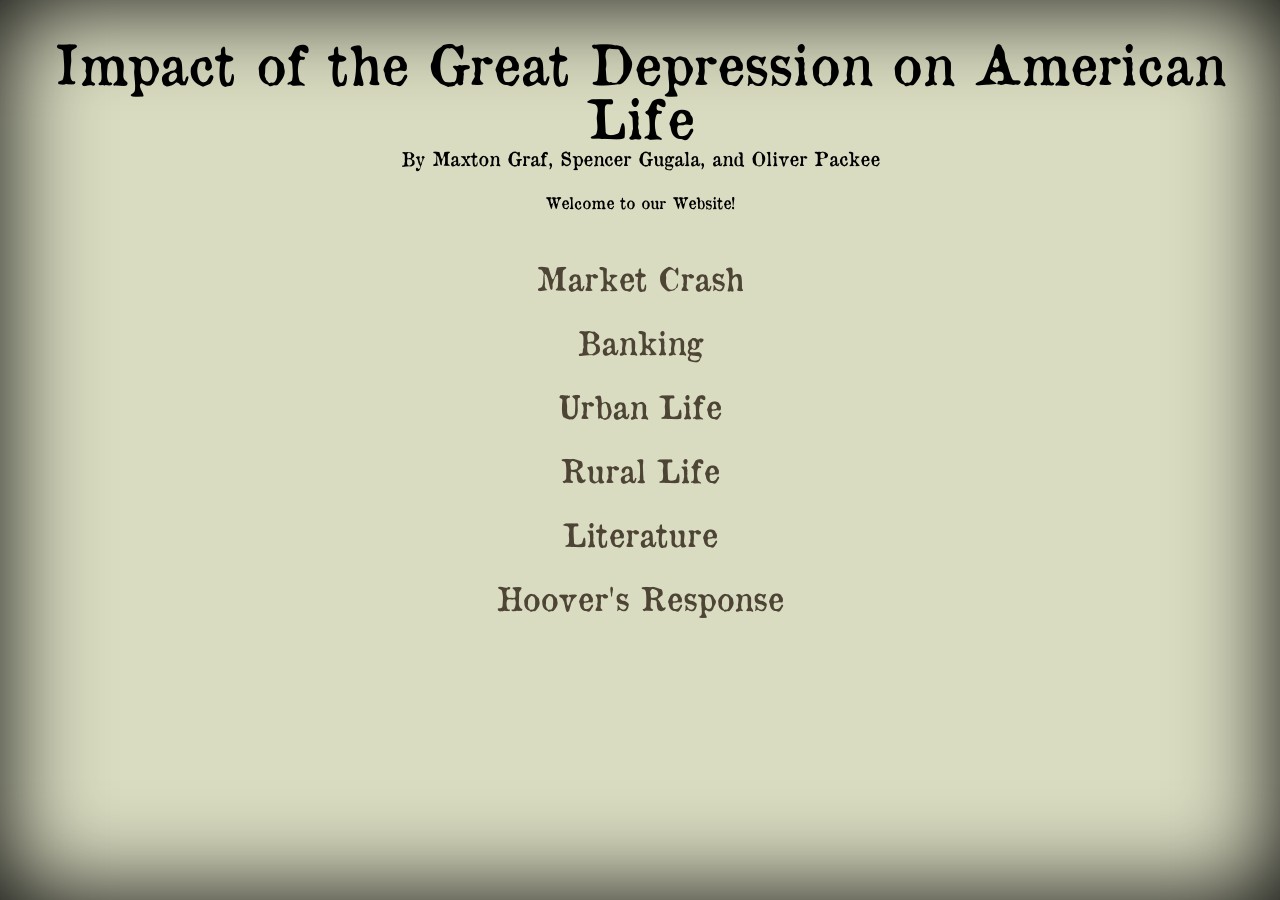
<file: index.html>
<!DOCTYPE html>
<html lang="english">
  <head>
    <link rel="stylesheet" type="text/css" href="static/index.css"/>
    <title>US History Project</title>
  </head>
  <body>
    <div class="wrapper">
      <h1 id="title">Impact of the Great Depression on American Life</h1>
      <h3>By Maxton Graf, Spencer Gugala, and Oliver Packee</h3>
      <p id="db">Welcome to our Website!</p>

      <div>
        <a id="ll" href="market/index.html">Market Crash</a>
      </div>
      <div>
        <a id="ll" href="banking/index.html">Banking</a>
      </div>
      <div>
        <a id="ll" href="urban/index.html">Urban Life</a>
      </div>
      <div>
        <a id="ll" href="rural/index.html">Rural Life</a>
      </div>
      <div>
        <a id="ll" href="literature/index.html">Literature</a>
      </div>
      <div>
        <a id="ll" href="hoover/index.html">Hoover's Response</a>
      </div>
    </div>
  </body>
</html>
</file>
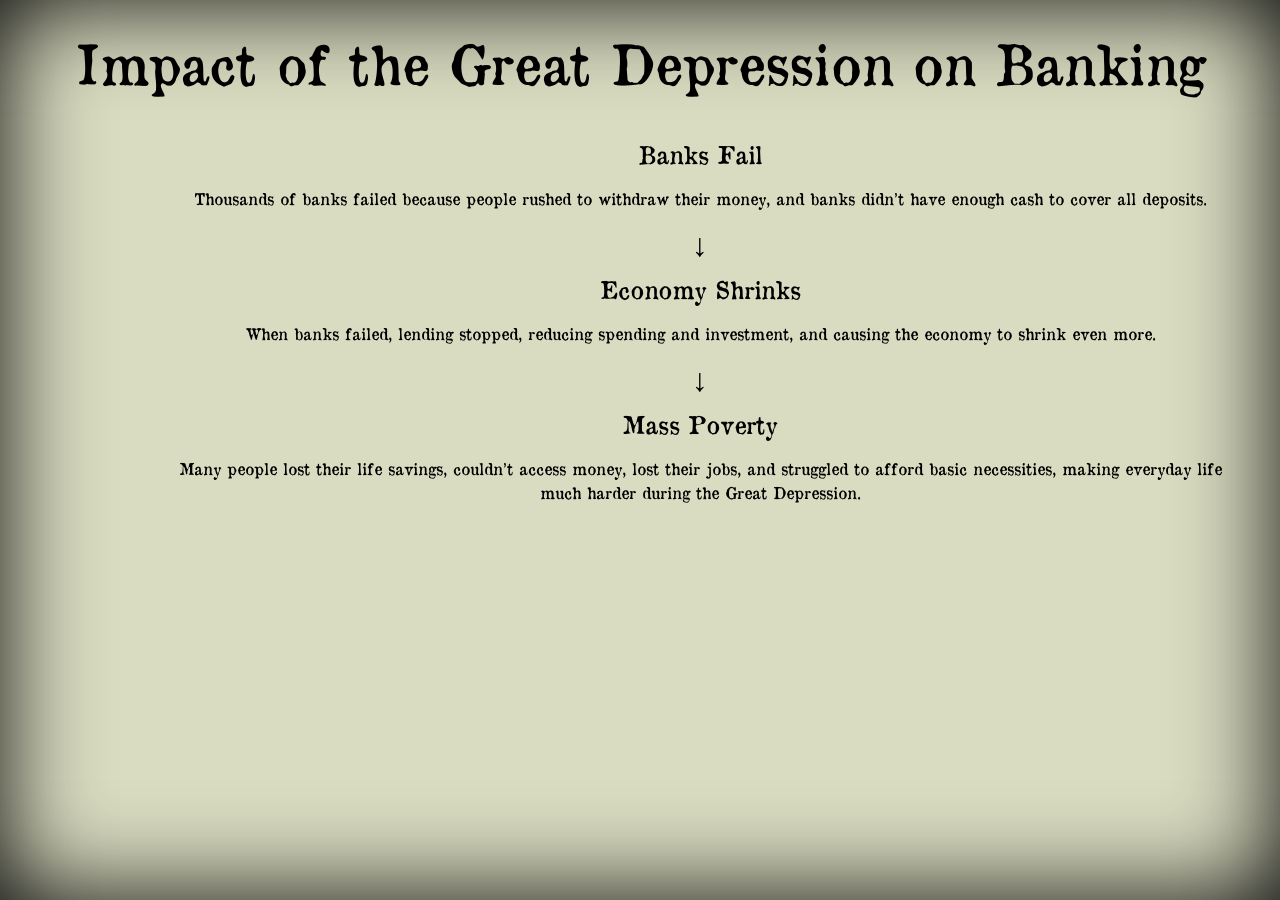
<file: banking/index.html>
<!DOCTYPE html>
<html lang="english">
  <head>
    <link rel="stylesheet" type="text/css" href="../static/index.css"/>
    <title>Banking</title>
  </head>
  <body>
    <div class="wrapper">
      <h1 id="title">Impact of the Great Depression on Banking</h1>
      <br>
      <br>
      <ul>
        <div>
            <h2>Banks Fail</h2>
            <p>
                Thousands of banks failed because people rushed to withdraw their money, and banks didn’t have enough cash to cover all deposits.
            </p>
        </div>
        <h1>↓</h1>
        <div>
            <h2>Economy Shrinks</h2>
            <p>
                When banks failed, lending stopped, reducing spending and investment, and causing the economy to shrink even more.
            </p>
        </div>
        <h1>↓</h1>
        <div>
            <h2>Mass Poverty</h2>
            <p>
                Many people lost their life savings, couldn’t access money, lost their jobs, and struggled to afford basic necessities, making everyday life much harder during the Great Depression.
            </p>
        </div>
      </ul>
    </div>
  </body>
</html>
</file>
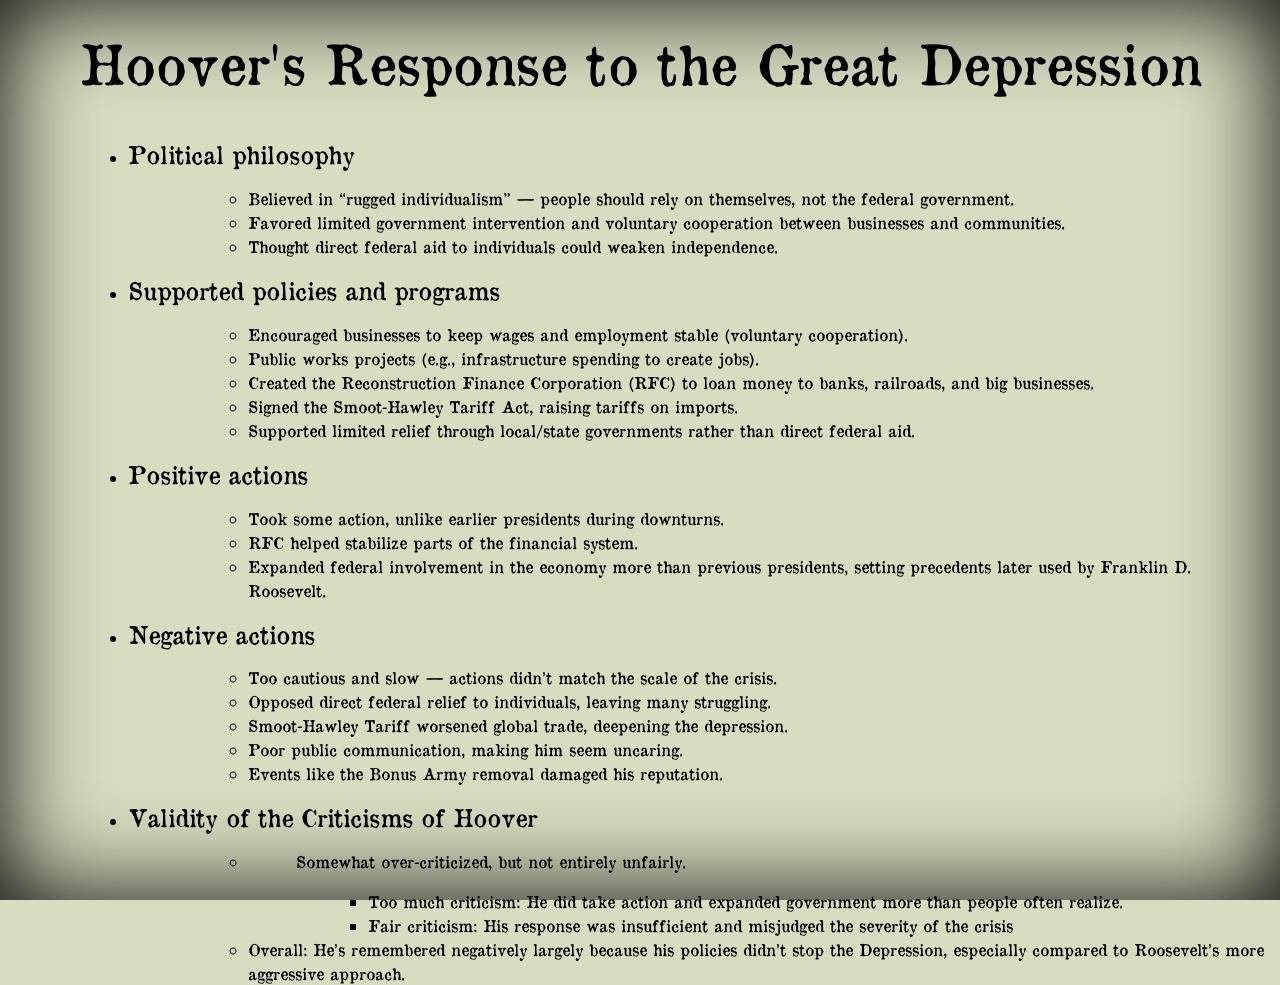
<file: hoover/index.html>
<!DOCTYPE html>
<html lang="english" id="">
  <head>
    <link rel="stylesheet" type="text/css" href="../static/index.css"/>
    <title>Hoover</title>
  </head>
  <body>
    <div class="wrapper">
        <h1 id="title">Hoover's Response to the Great Depression</h1>
        <br>
        <br>
        <ul>
            <li> 
                <h2>Political philosophy </h2> 
                <ul>
                    <li> 
                        Believed in “rugged individualism” — people should rely on themselves, not the federal government. 
                    </li>
                    <li> 
                        Favored limited government intervention and voluntary cooperation between businesses and communities.
                    </li>
                    <li>
                        Thought direct federal aid to individuals could weaken independence. 
                    </li>
                </ul>
            </li>
            <li> 
                <h2>Supported policies and programs</h2> 
                <ul>
                    <li> 
                        Encouraged businesses to keep wages and employment stable (voluntary cooperation).
                    </li>
                    <li> 
                        Public works projects (e.g., infrastructure spending to create jobs).
                    </li>
                    <li>
                        Created the Reconstruction Finance Corporation (RFC) to loan money to banks, railroads, and big businesses.
                    </li>
                    <li>   
                        Signed the Smoot-Hawley Tariff Act, raising tariffs on imports.
                    </li>
                    <li>
                        Supported limited relief through local/state governments rather than direct federal aid. 
                    </li>
                </ul>
            </li>
            <li>
                <h2>Positive actions</h2>
                <ul>
                    <li>
                        Took some action, unlike earlier presidents during downturns.
                    </li>
                    <li>
                        RFC helped stabilize parts of the financial system.
                    </li>
                    <li>
                        Expanded federal involvement in the economy more than previous presidents, setting precedents later used by Franklin D. Roosevelt.
                    </li>
                </ul>
            </li>
            <li>
                <h2>Negative actions</h2>
                <ul>
                    <li>
                        Too cautious and slow — actions didn’t match the scale of the crisis.
                    </li>
                    <li>
                        Opposed direct federal relief to individuals, leaving many struggling.
                    </li>
                    <li>
                        Smoot-Hawley Tariff worsened global trade, deepening the depression.
                    </li>
                    <li>
                        Poor public communication, making him seem uncaring.
                    </li>
                    <li>
                       Events like the Bonus Army removal damaged his reputation.  
                    </li>
                </ul>
            </li>
            <li>
                <h2>Validity of the Criticisms of Hoover</h2>
                <ul>
                    <li>
                        <p>Somewhat over-criticized, but not entirely unfairly.</p>
                        <ul>
                            <li>
                                Too much criticism: He did take action and expanded government more than people often realize.
                            </li>
                            <li>
                                Fair criticism: His response was insufficient and misjudged the severity of the crisis
                            </li>
                        </ul>
                    </li>
                    <li>
                        Overall: He’s remembered negatively largely because his policies didn’t stop the Depression, especially compared to Roosevelt’s more aggressive approach. 
                    </li>
                </ul>
            </li>
        </ul>
    </div>
  </body>
</html>
</file>
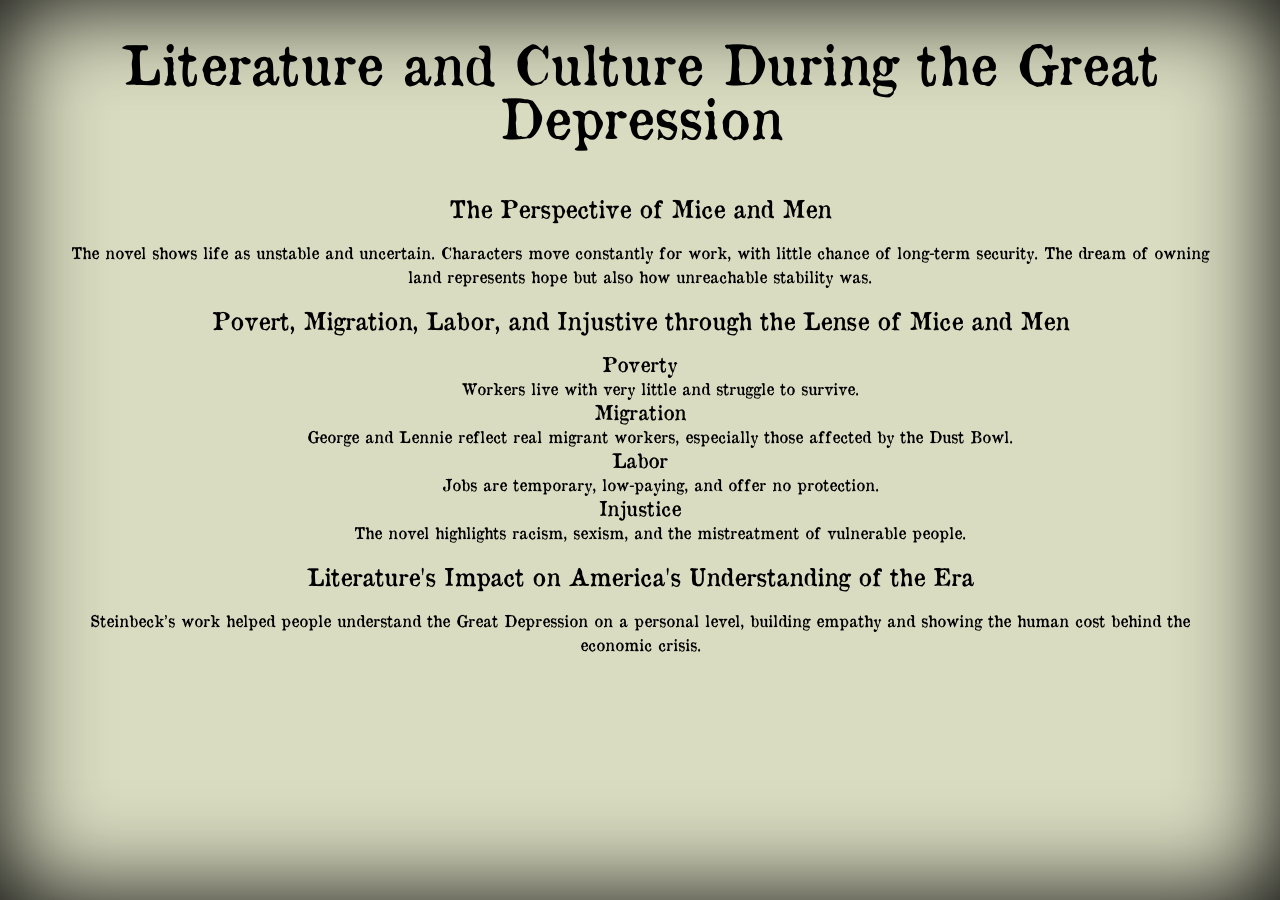
<file: literature/index.html>
<!DOCTYPE html>
<html lang="english">
  <head>
    <link rel="stylesheet" type="text/css" href="../static/index.css"/>
    <title>Literature</title>
  </head>
  <body>
    <div class="wrapper">
      <h1 id="title">Literature and Culture During the Great Depression</h1>
      <br>
      <br>
      <div>
        <h2>The Perspective of Mice and Men</h2>
        <p>
            The novel shows life as unstable and uncertain. Characters move constantly for work, with little chance of long-term security. The dream of owning land represents hope but also how unreachable stability was.
        </p>
      </div>
      <div>
        <h2>Povert, Migration, Labor, and Injustive through the Lense of Mice and Men</h2>
        <dl>
            <dt> Poverty
            <dd> Workers live with very little and struggle to survive.
              
            <dt> Migration
            <dd> George and Lennie reflect real migrant workers, especially those affected by the Dust Bowl.
            
            <dt> Labor
            <dd> Jobs are temporary, low-paying, and offer no protection.
            
            <dt> Injustice
            <dd> The novel highlights racism, sexism, and the mistreatment of vulnerable people.
        </dl>
      </div>
      <div>
        <h2>Literature's Impact on America's Understanding of the Era</h2>
        <p>
            Steinbeck’s work helped people understand the Great Depression on a personal level, building empathy and showing the human cost behind the economic crisis.
        </p>
      </div>
    </div>
  </body>
</html>
</file>
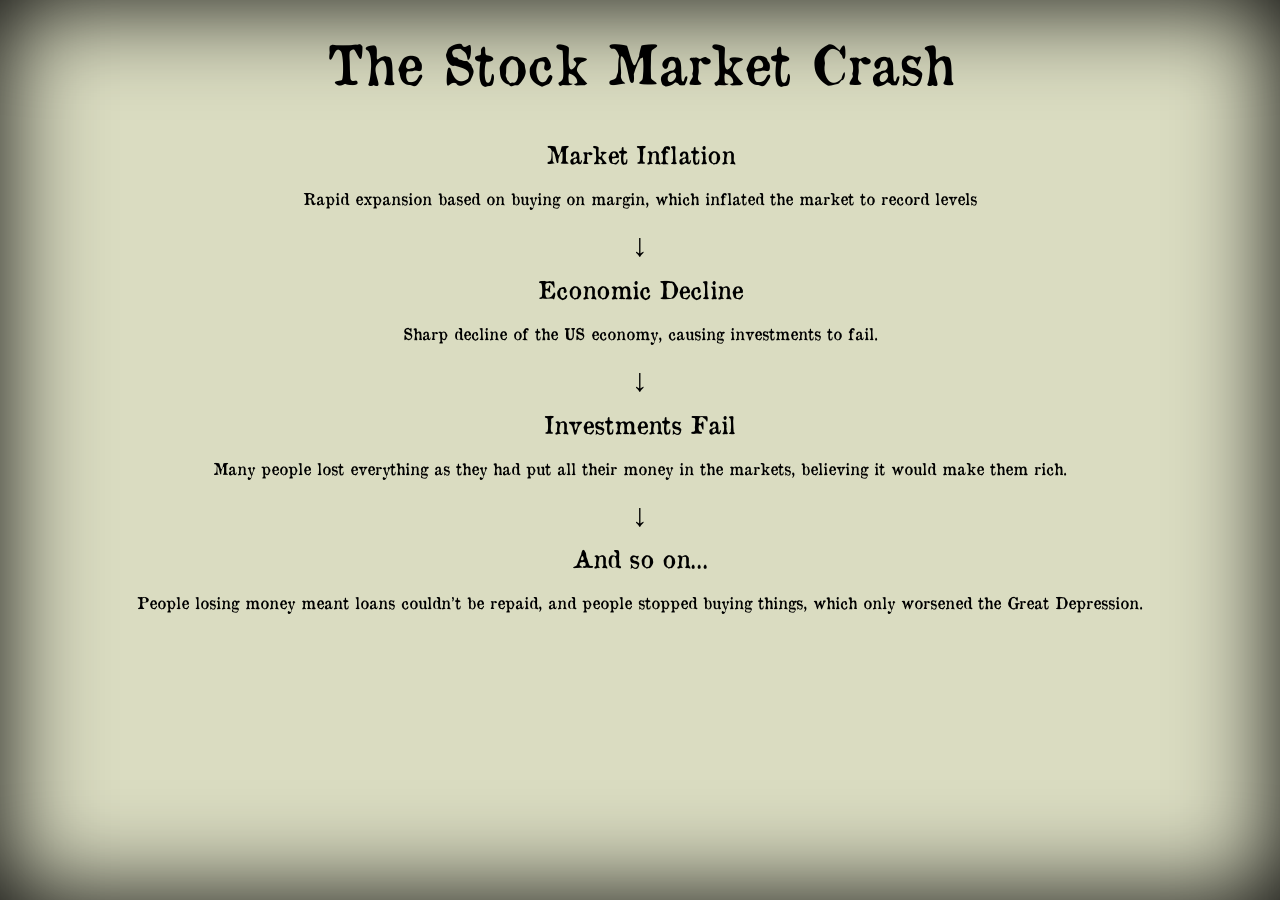
<file: market/index.html>
<!DOCTYPE html>
<html lang="english">
  <head>
    <link rel="stylesheet" type="text/css" href="../static/index.css"/>
    <title>Market</title>
  </head>
  <body>
    <div class="wrapper">
        <h1 id="title">The Stock Market Crash</h1>
        <br>
        <br>
        <div>
            <h2>Market Inflation</h2>
            <p>
                Rapid expansion based on buying on margin, which inflated the market to record levels
            </p>
        </div>
        <h1>↓</h1>
        <div>
            <h2>Economic Decline</h2>
            <p>
                Sharp decline of the US economy, causing investments to fail.
            </p>
        </div>
        <h1>↓</h1>
        <div>
            <h2>Investments Fail</h2>
            <p>
                Many people lost everything as they had put all their money in the markets, believing it would make them rich. 
            </p>
        </div>
        <h1>↓</h1>
        <div>
            <h2>And so on...</h2>
            <p>
                People losing money meant loans couldn’t be repaid, and people stopped buying things, which only worsened the Great Depression.
            </p>
        </div>
    </div>
  </body>
</html>
</file>
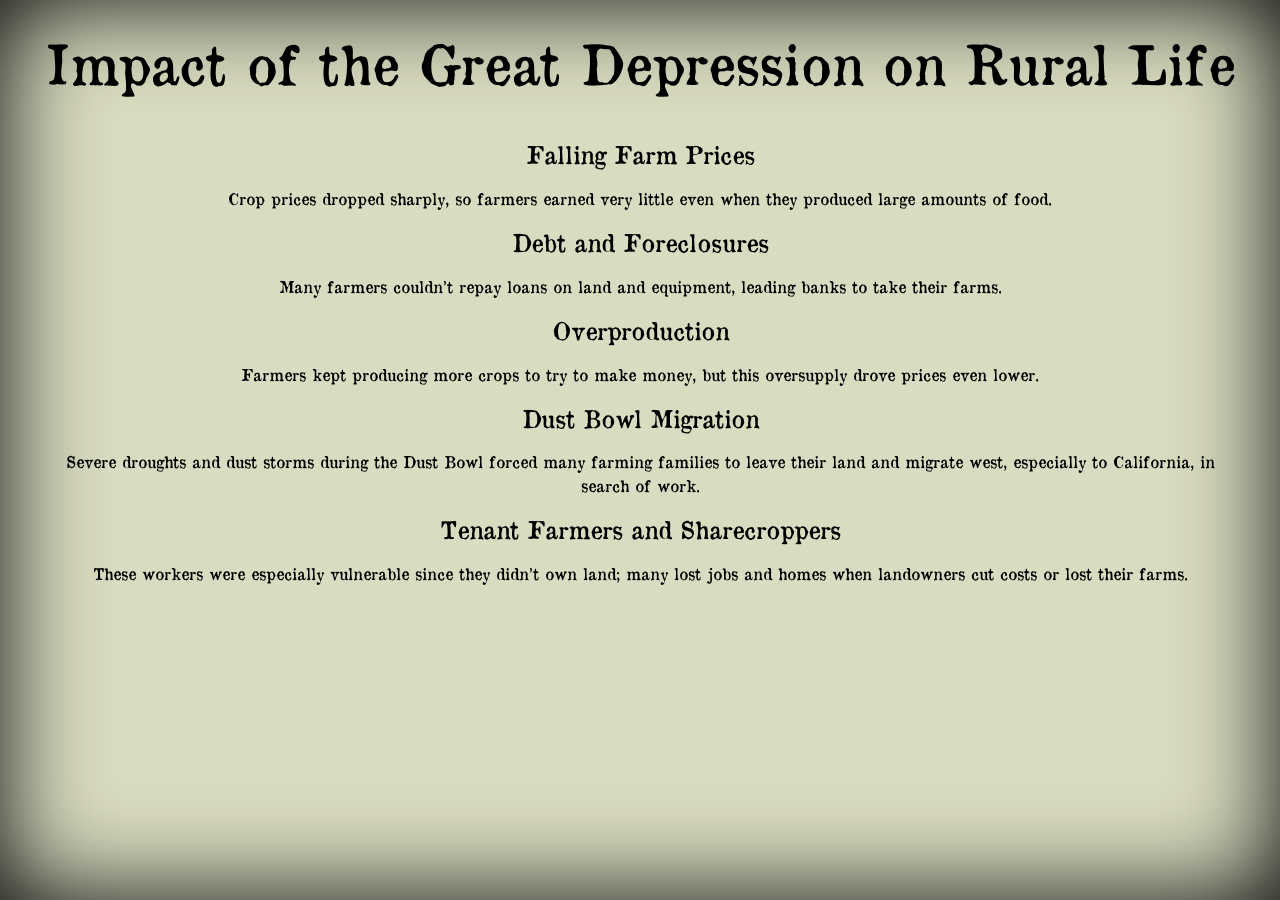
<file: rural/index.html>
<!DOCTYPE html>
<html lang="english">
  <head>
    <link rel="stylesheet" type="text/css" href="../static/index.css"/>
    <title>Rural</title>
  </head>
  <body>
    <div class="wrapper">
      <h1 id="title">Impact of the Great Depression on Rural Life</h1>
      <br>
      <br>
      <div>
        <h2>Falling Farm Prices</h2>
        <p>
            Crop prices dropped sharply, so farmers earned very little even when they produced large amounts of food.
        </p>
      </div>
      <div>
        <h2>Debt and Foreclosures</h2>
        <p>
            Many farmers couldn’t repay loans on land and equipment, leading banks to take their farms.
        </p>
      </div>
      <div>
        <h2>Overproduction</h2>
        <p>
            Farmers kept producing more crops to try to make money, but this oversupply drove prices even lower.
        </p>
      </div>
      <div>
        <h2>Dust Bowl Migration</h2>
        <p>
            Severe droughts and dust storms during the Dust Bowl forced many farming families to leave their land and migrate west, especially to California, in search of work.
        </p>
      </div>
      <div>
        <h2>Tenant Farmers and Sharecroppers</h2>
        <p>
            These workers were especially vulnerable since they didn’t own land; many lost jobs and homes when landowners cut costs or lost their farms.
        </p>
      </div>
    </div>
  </body>
</html>
</file>
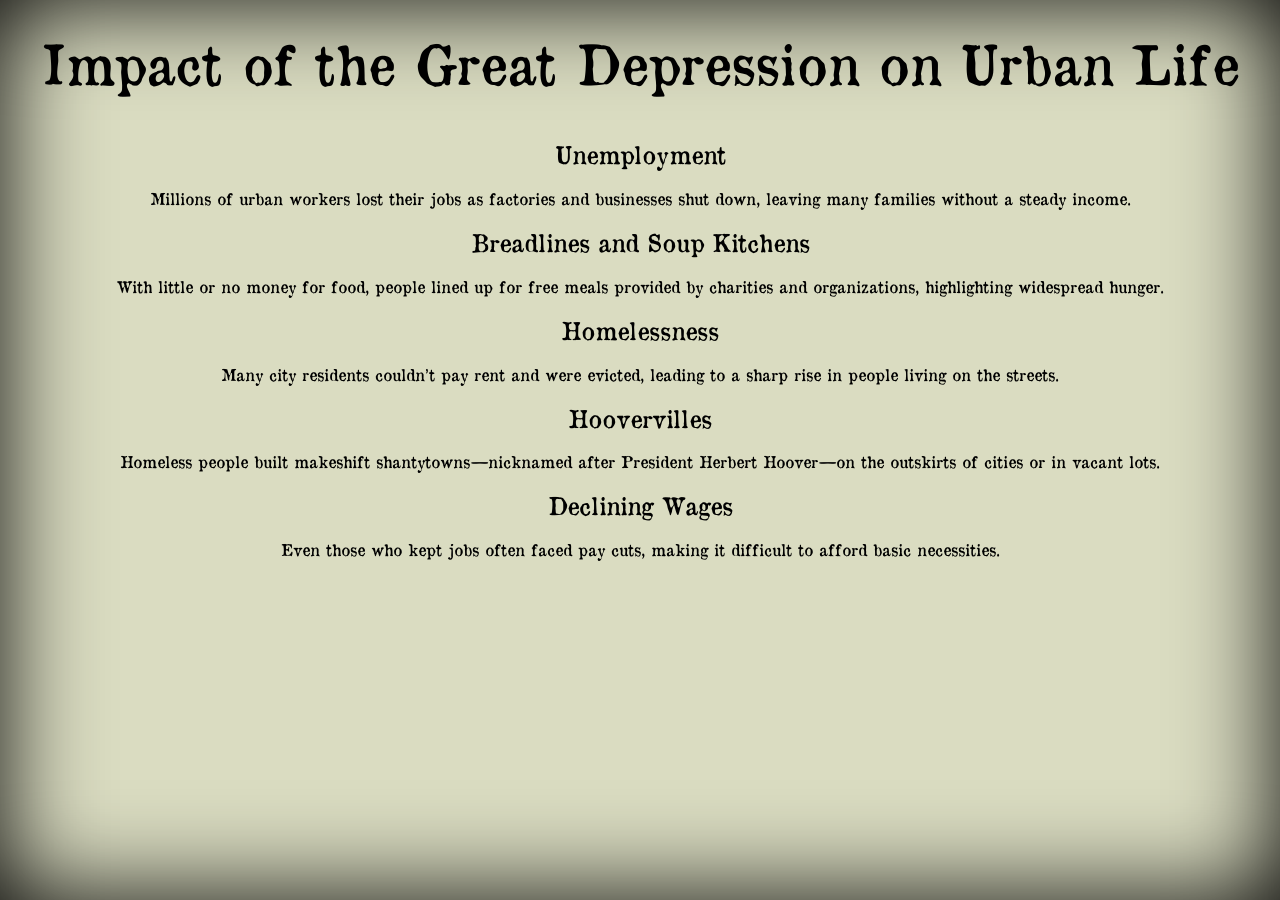
<file: urban/index.html>
<!DOCTYPE html>
<html lang="english">
  <head>
    <link rel="stylesheet" type="text/css" href="../static/index.css"/>
    <title>Urban</title>
  </head>
  <body>
    <div class="wrapper">
      <h1 id="title">Impact of the Great Depression on Urban Life</h1>
      <br>
      <br>
      <div>
        <h2>Unemployment</h2>
        <p>
          Millions of urban workers lost their jobs as factories and businesses shut down, leaving many families without a steady income.
        </p>
      </div>
      <div>
        <h2>Breadlines and Soup Kitchens</h2>
        <p>
          With little or no money for food, people lined up for free meals provided by charities and organizations, highlighting widespread hunger.
        </p>
      </div>
      <div>
        <h2>Homelessness</h2>
        <p>
          Many city residents couldn’t pay rent and were evicted, leading to a sharp rise in people living on the streets.
        </p>
      </div>
      <div>
        <h2>Hoovervilles</h2>
        <p>
          Homeless people built makeshift shantytowns—nicknamed after President Herbert Hoover—on the outskirts of cities or in vacant lots.
        </p>
      </div>
      <div>
        <h2>Declining Wages</h2>
        <p>
          Even those who kept jobs often faced pay cuts, making it difficult to afford basic necessities. 
        </p>
      </div>
    </div>
  </body>
</html>
</file>
<file: static/index.css>
@font-face {
    font-family: 'newspaper'; /*a name to be used later*/
    src: url('./OldNewspaperTypes.ttf'); /*URL to font*/
}

:root {
    font-family: "newspaper";
    font-size: 16px;
    line-height: 24px;
    font-weight: 400;
    color: #000000;
    background-color: #dadcc1;
    font-synthesis: none;
    text-rendering: optimizeLegibility;
    -webkit-font-smoothing: antialiased;
    -moz-osx-font-smoothing: grayscale;
    -webkit-text-size-adjust: 100%;
}

html {
    box-shadow: inset 0 0 100px #000;
    height: 100%;
}

div {
    text-align: center;
}

a:link {
    color: #4d4435;
    text-decoration: none;
}

a:visited {
    color: #4d4435;
    text-decoration: none;
}

a:hover {
    color: #7f6c4a;
    text-decoration: none;
}

a:active {
    color: #7f6c4a;
    text-decoration: none;
}

button:hover {
    filter: drop-shadow(0 0 0.75rem #ffffff);
    border-color: #ffffff;
    scale: 1.25;
}

button:active {
    border-color: #2f2f2f;
    background-color: #0f0f0f69;
}

#title {
    font-size: 54px;
    line-height: 1;
    margin-bottom: -1rem;
}

#ll {
    font-size:xx-large;
    line-height: 2;
}

#db {
    margin-bottom: 2rem;
}

p {
    margin-left: 3rem;
    margin-right: 3rem;
}

ul {
    margin-left: 5rem;
}

li {
    text-align: left;
}

dt {
    font-size: 20px;
}
</file>
